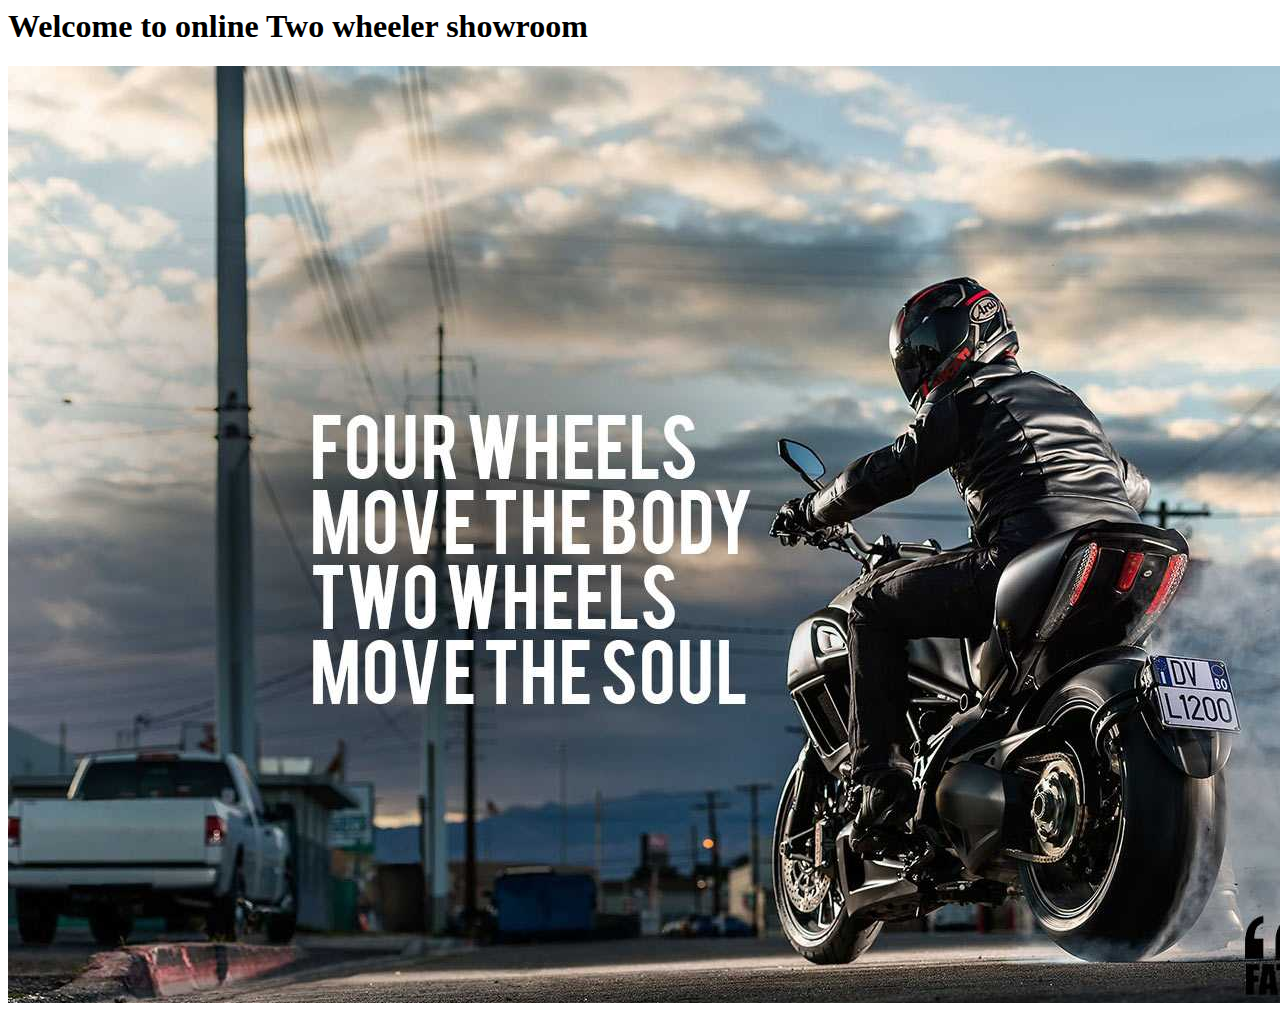
<file: src/app/home/home.component.html>
<!-- <body>
    
   <h1>Welcome to online Two wheeler showroom</h1>

    <h6 id="h6">Select a login for:</h6>
    <div id="AdminLogin">
       <a routerLink="adminlogin"><input type="button" value="Admin Login"></a> 
         
    </div>
    <div id="UserLogin">
        <a routerLink="login"><input type="button" value="Login"></a>       
    </div>
     
     <h6 id="h6">Select for Register:</h6>
     <div id="Regsiter">
     <a routerLink="register"><input type="button" value="Register"></a>
     </div>
</body> -->
<body>
    <h1>Welcome to online Two wheeler showroom</h1>
    <img src="Bikers-Wallpapers-2-1.jpg">
</body>
</file>
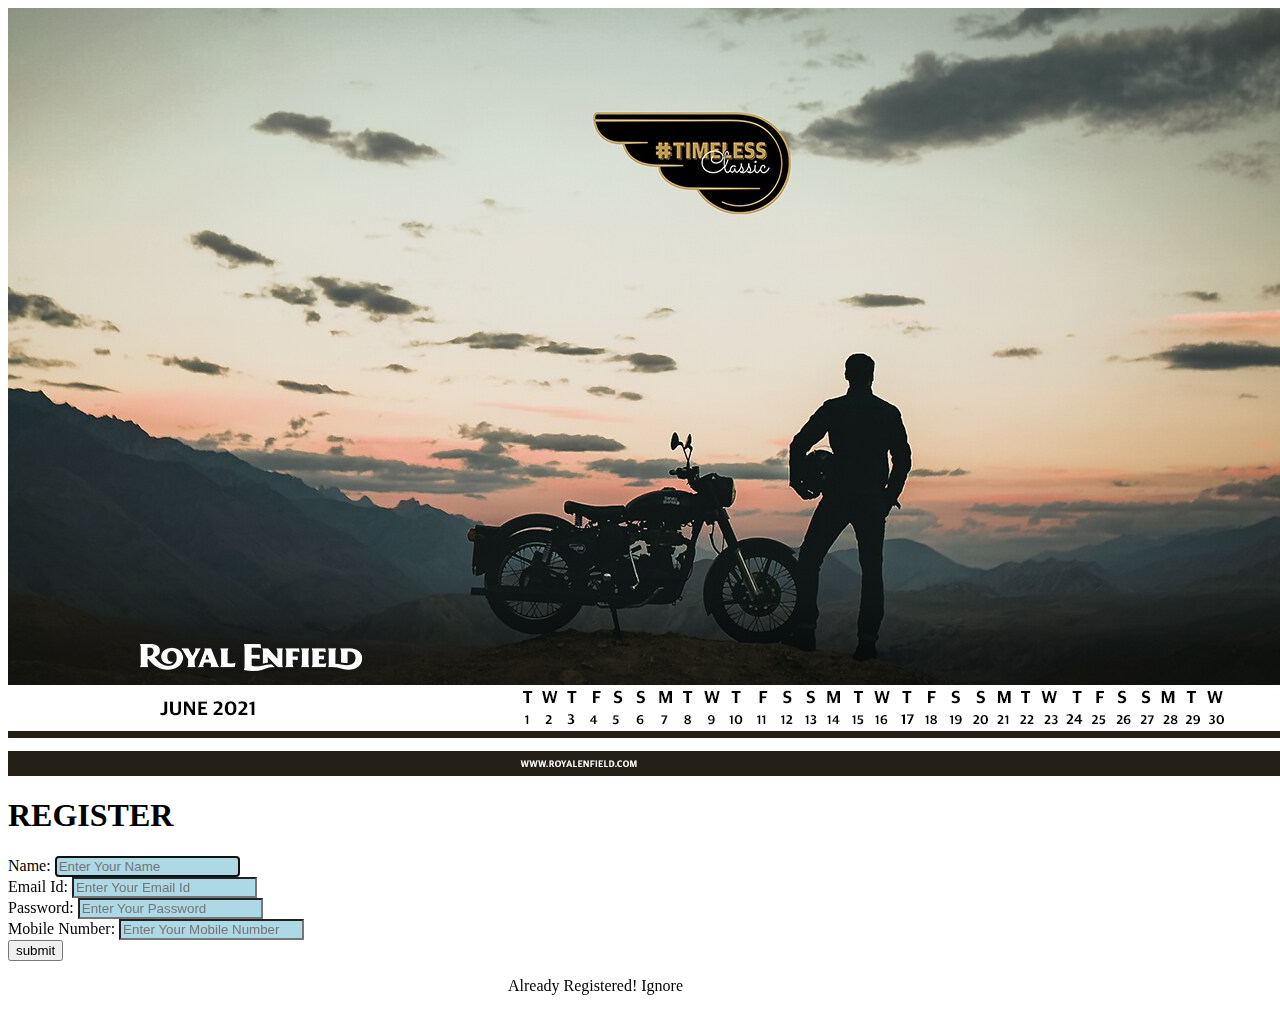
<file: src/app/register/register.component.html>
<img class="reg" src="re.jpg">
<body >    
<h1>REGISTER</h1>
      <form ngNativeValidate (submit)="register()"  (ngSubmit)="register()">
        <div>
            <label for="name" style="color: black">Name:</label>
            <input type="text" name="name"  id="name"  [(ngModel)]="name"
            placeholder="Enter Your Name" style="background-color: lightblue"required autofocus>
        </div>
        
        <div>
            <label for="emailId">Email Id:</label>
            <input type="text" name="emailId" [(ngModel)]="mail_id" id="email Id"
            placeholder="Enter Your Email Id" style="background-color: lightblue" required>
        </div>
        
        <div>
            <label for="password">Password:</label>
            <input type="password" name="password"id="password"  [(ngModel)]="password"
            placeholder="Enter Your Password" style="background-color: lightblue" required >
        </div>
        
        <div>
            <label for="mobilenumber ">Mobile Number:</label>
            <input type="text" name="mobilenumber"  id="mobilenumber" [(ngModel)]="mobilenumber"
            placeholder="Enter Your Mobile Number" style="background-color: lightblue"  required>
        </div>        
        <div>   <button type="submit">submit</button> </div>
        
</form>
<p style="margin-left:500px">
    Already Registered! Ignore
</p>
</body>
</file>
